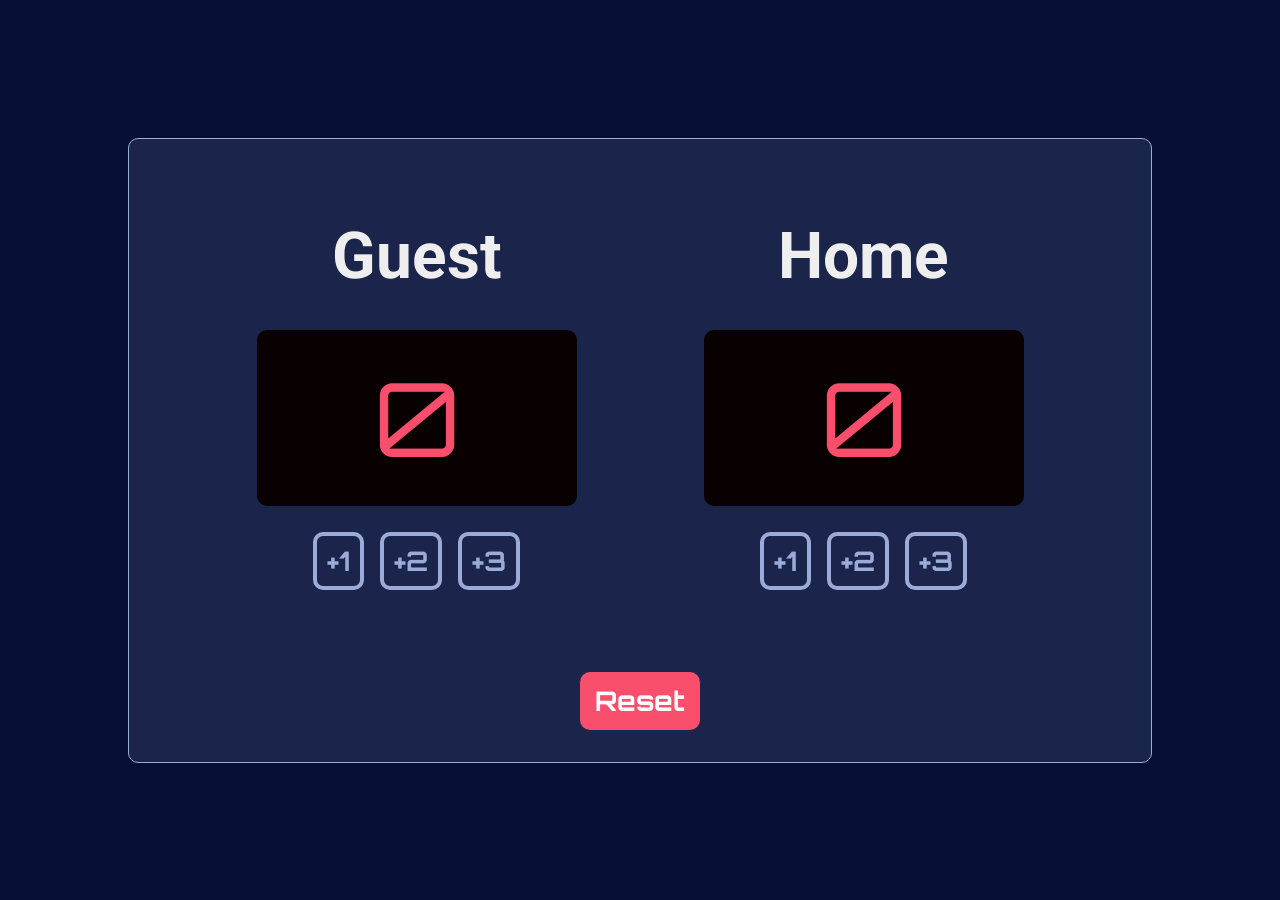
<file: Basketball Scoreboard - Solo Project/index.html>
<!doctype html>
<html lang="en">
  <head>
    <meta charset="UTF-8" />
    <meta name="viewport" content="width=device-width, initial-scale=1.0" />
    <title>Basketball Scoreboard</title>
    <link rel="preconnect" href="https://fonts.googleapis.com" />
    <link rel="preconnect" href="https://fonts.gstatic.com" crossorigin />
    <link
      href="https://fonts.googleapis.com/css2?family=Bree+Serif&family=Orbitron:wght@400..900&family=PT+Sans+Caption:wght@400;700&family=Pacifico&family=Righteous&family=Roboto:ital,wght@0,100..900;1,100..900&display=swap"
      rel="stylesheet"
    />
    <link rel="stylesheet" href="Style.css" />
  </head>
  <body>
    <!-- container for dark background -->
    <div class="bg-container">
      <!-- container for elements except reset button -->
      <div class="container">
        <!-- container for guest elements -->
        <div class="guest-container">
          <h1>Guest</h1>
          <!-- score box for guest -->
          <div class="score-box">
            <span>0</span>
          </div>
          <!-- buttons container for guest -->
          <div class="buttons-container">
            <div class="btn-container">
              <button class="btn" id="guest-btn1">+1</button>
              <button class="btn" id="guest-btn2">+2</button>
              <button class="btn" id="guest-btn3">+3</button>
            </div>
          </div>
        </div>
        <div class="home-container">
          <h1>Home</h1>
          <!-- score box for guest -->
          <div class="score-box">
            <span>0</span>
          </div>
          <!-- buttons container for guest -->
          <div class="buttons-container">
            <div class="btn-container">
              <button class="btn" id="home-btn1">+1</button>
              <button class="btn" id="home-btn2">+2</button>
              <button class="btn" id="home-btn3">+3</button>
            </div>
          </div>
        </div>
      </div>
      <!-- reset button -->
      <div class="reset-btn">
        <button class="btn" id="reset-btn">Reset</button>
      </div>
    </div>

    <script src="index.js"></script>
  </body>
</html>
</file>
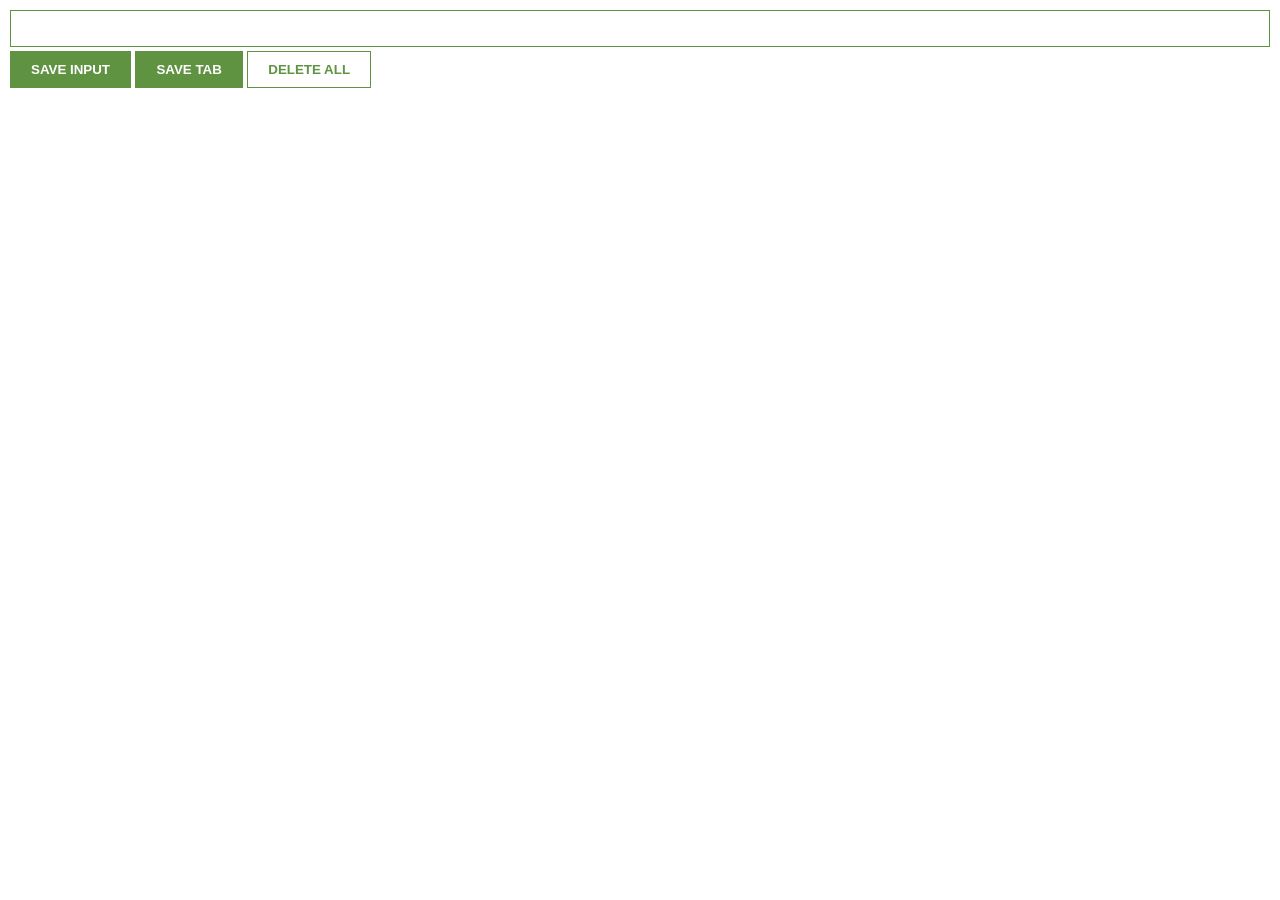
<file: Google Chrome-Extension/index.html>
<html>
    <head>
        <link rel="stylesheet" href="index.css">
    </head>
    <body>
        <input type="text" id="input-el">
        <button id="input-btn">SAVE INPUT</button>
        <button id="tab-btn">SAVE TAB</button>
        <button id="delete-btn">DELETE ALL</button>
        <ul id="ul-el">
        </ul>
        <script src="index.js"></script>
    </body>
</html>
</file>
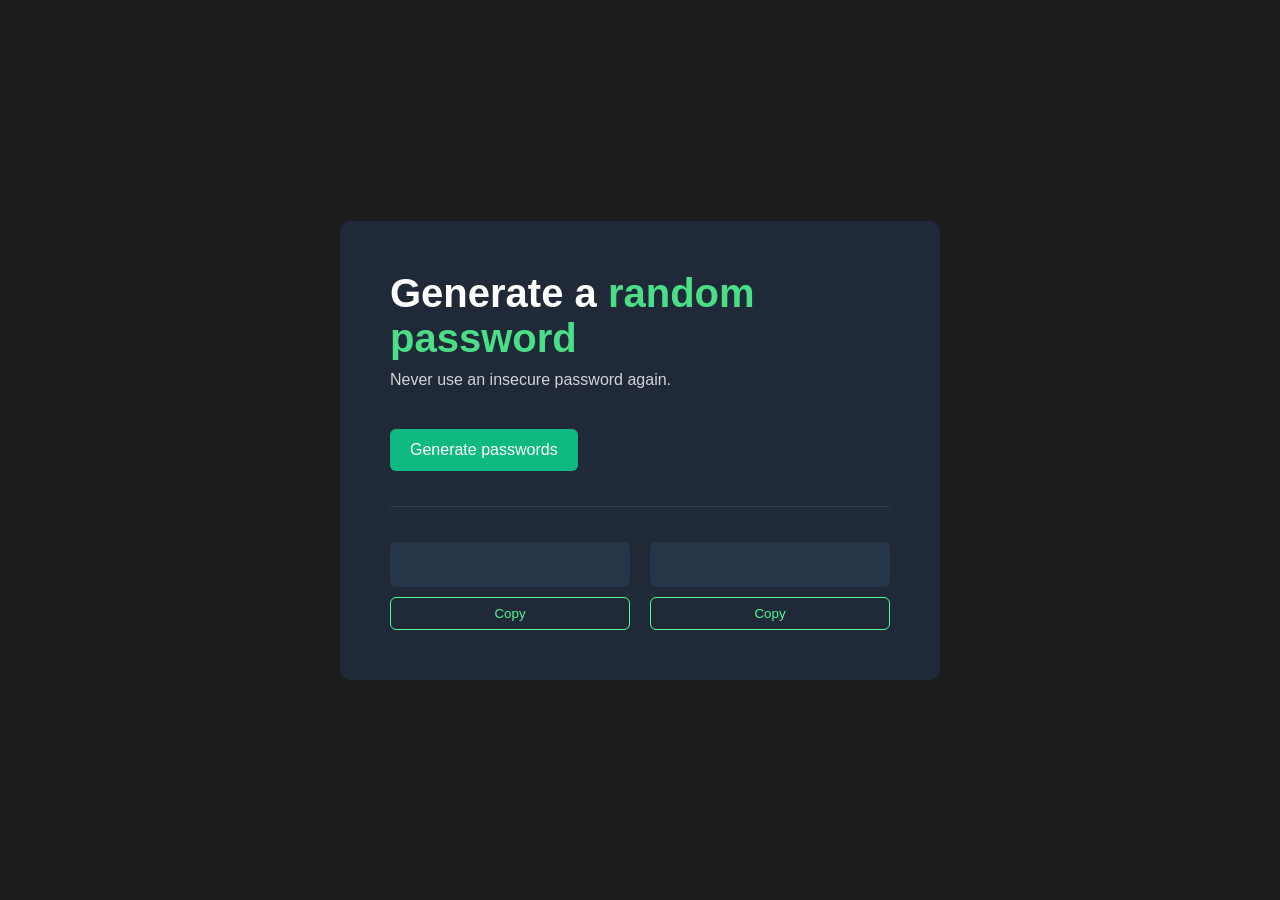
<file: Password Manager - Solo Project/index.html>
<!doctype html>
<html lang="en">
  <head>
    <meta charset="UTF-8" />
    <meta name="viewport" content="width=device-width, initial-scale=1.0" />
    <title>Password Generator</title>

    <link rel="stylesheet" href="style.css" />
  </head>
  <body>
    <div class="container">
      <h1>
        Generate a
        <span>random password</span>
      </h1>

      <p>Never use an insecure password again.</p>

      <button id="generate-btn">Generate passwords</button>

      <div class="passwords">
        <div class="password-card">
          <div class="password-box" id="password-one"></div>

          <button class="copy-btn" id="copy-one">Copy</button>
        </div>

        <div class="password-card">
          <div class="password-box" id="password-two"></div>

          <button class="copy-btn" id="copy-two">Copy</button>
        </div>
      </div>
    </div>

    <script src="script.js"></script>
  </body>
</html>
</file>
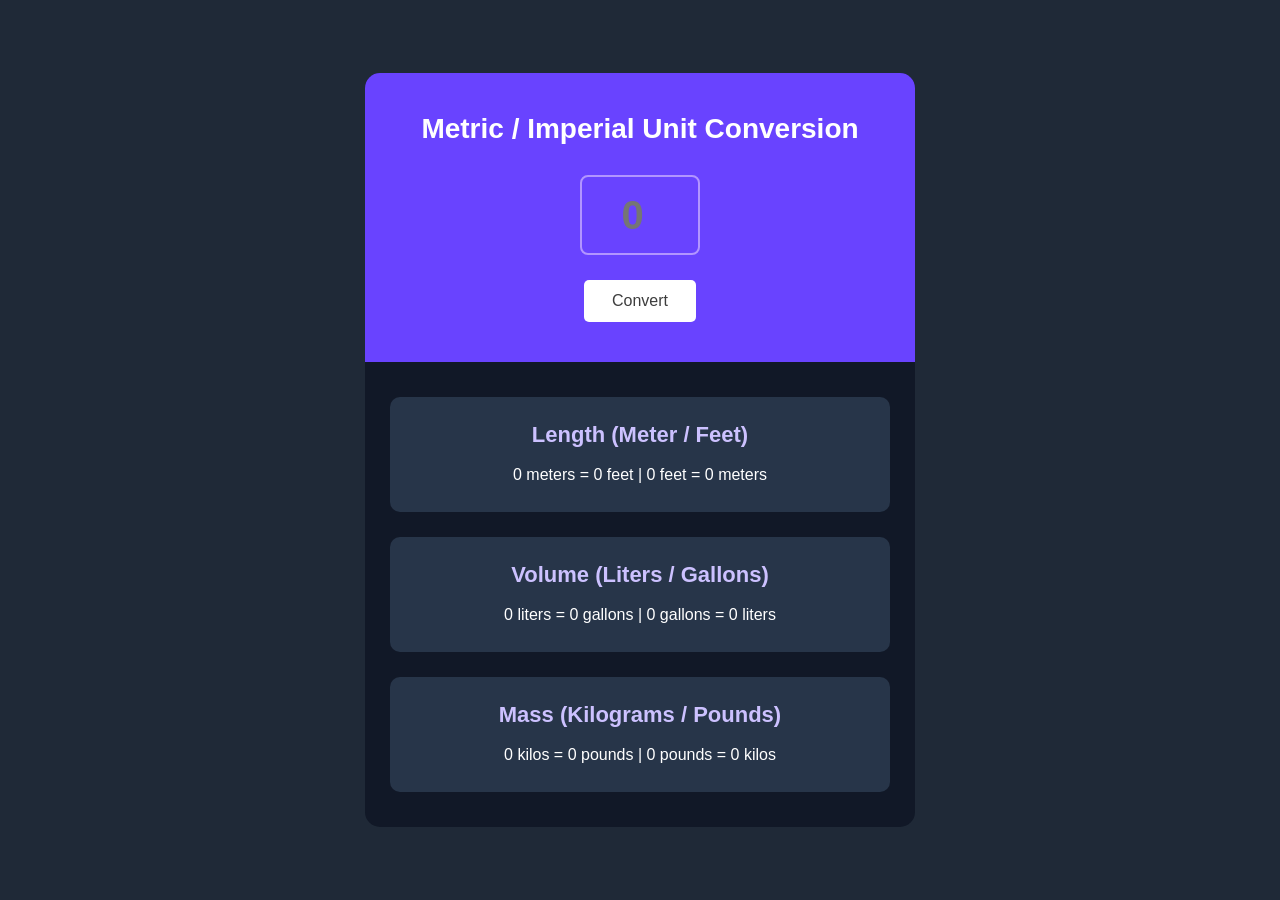
<file: Unit Converter - Solo Project/index.html>
<!doctype html>
<html lang="en">
  <head>
    <meta charset="UTF-8" />
    <meta name="viewport" content="width=device-width, initial-scale=1.0" />
    <title>Unit Converter</title>

    <link rel="stylesheet" href="style.css" />
  </head>
  <body>
    <div class="container">
      <!-- Top Section -->
      <div class="top-section">
        <h1>Metric / Imperial Unit Conversion</h1>

        <input type="number" id="input-el" placeholder="0" />

        <button id="convert-btn">Convert</button>
      </div>

      <!-- Bottom Section -->
      <div class="bottom-section">
        <!-- Length -->
        <div class="card">
          <h2>Length (Meter / Feet)</h2>

          <p id="length-el">0 meters = 0 feet | 0 feet = 0 meters</p>
        </div>

        <!-- Volume -->
        <div class="card">
          <h2>Volume (Liters / Gallons)</h2>

          <p id="volume-el">0 liters = 0 gallons | 0 gallons = 0 liters</p>
        </div>

        <!-- Mass -->
        <div class="card">
          <h2>Mass (Kilograms / Pounds)</h2>

          <p id="mass-el">0 kilos = 0 pounds | 0 pounds = 0 kilos</p>
        </div>
      </div>
    </div>

    <script src="index.js"></script>
  </body>
</html>
</file>
<file: Basketball Scoreboard - Solo Project/Style.css>
* {
  margin: 0;
  padding: 0;
  box-sizing: border-box;
}
body {
  background-color: #070f35;
  height: 100vh;
  display: flex;
  justify-content: center;
  align-items: center;
}
.bg-container {
  background-color: #1b244a;
  width: 80%;
  height: auto;
  max-height: 96vh;
  padding: 2rem; /* give inner spacing so children don't stick to edges */
  display: flex;
  flex-direction: column;
  align-items: center;
  justify-content: center;
  gap: 1.5rem;
  border: 1px solid #9aabd8;
  border-radius: 10px;

}
.container {
  width: 100%;
  max-width: 1000px;
  height: auto; /* allow height to grow with content */
  border-radius: 10px;
  display: flex;
  justify-content: center;
  align-items: center;
  margin: auto;
  padding: 2rem;
}
.guest-container,
.home-container {
  width: 50%;
  display: flex;
  flex-direction: column;
  align-items: center; /* center headings, score and buttons */
  gap: 1rem;
  padding: 1rem;
}
h1 {
  color: #eeeeee;
  font-size: 4rem;
  font-family: "Roboto", sans-serif;
  padding-bottom: 1.25rem;
}
.score-box {
  background-color: #080001;
  height: 11rem;
  width: 20rem;
  border-radius: 10px;
  display: flex;
  justify-content: center;
  align-items: center;
}
span {
  font-family: "orbitron";
  font-size: clamp(2rem, 8vw, 8rem); /* responsive sizing to avoid overflow */
  color: #f94f6d;
}
.buttons-container {
  display: flex;
  justify-content: center;
  align-items: center;
  width: 100%; /* allow full row so buttons can center */
}
.btn-container {
  width: 50%;
  height: 100%;
  display: flex;
  justify-content: center;
  align-items: center;
  gap: 1rem; /* space between buttons */
  margin: 0.625rem 0;
}
.btn-container button {
  background-color: #1b244a;
  color: #9aabd8;
  font-family: "orbitron";
  font-weight: bold;
  font-size: 1.6875rem;
  flex: 1 1 auto;
  min-width: 3rem;
  height: auto;
  padding: 0.5rem;
  border: 4px solid #9aabd8;
  border-radius: 10px;
  cursor: pointer;
}
.reset-btn {
  width: 50%;
  display: flex;
  justify-content: center;
  align-items: center;
}
.reset-btn button {
  background-color: #f94f6d;
  color: #fff;
  font-family: "orbitron";
  font-weight: bold;
  font-size: 1.6875rem;
  width: auto;
  min-width: 120px;
  height: auto;
  margin: auto;
  padding: 0.75rem;
  border: 0 solid #000;
  border-radius: 10px;
  cursor: pointer;
}

/* Responsive adjustments - non-destructive defaults for large screens retained above */
@media (max-width: 900px) {
  .bg-container {
    width: 92%;
    padding: 1.5rem;
  }
  .container {
    padding: 1.25rem;
  }
  h1 {
    font-size: 3rem;
    text-align: center;
    padding-bottom: 0.75rem;
  }
  .score-box {
    width: 18rem;
    height: 10rem;
  }
  .btn-container button,
  .reset-btn button {
    font-size: 1.4rem;
  }
}

@media (max-width: 768px) {
  .bg-container {
    width: 96%;
    padding: 1rem;
  }
  .container {
    flex-direction: column;
    padding: 1rem;
    gap: 1rem;
  }
  .guest-container,
  .home-container {
    width: 100%;
    padding: 0.75rem;
    align-items: stretch; /* let inner elements take full width to avoid overlap */
  }
  .score-box {
    width: 100%;
    max-width: 420px;
    height: 9rem;
  }
  h1 {
    font-size: 2.5rem;
  }
  .btn-container {
    width: 100%;
    justify-content: space-between;
    gap: 0.5rem;
    flex-direction: row; /* keep buttons in a row but allow them to grow */
  }
  .btn-container button {
    width: auto;
    flex: 1 1 auto;
    min-width: 0;
    font-size: 1.2rem;
    padding: 0.5rem;
  }
  .reset-btn button {
    width: 60%;
    font-size: 1.2rem;
  }
}

@media (max-width: 480px) {
  body {
    padding: 0.5rem;
    align-items: flex-start; /* allow content to scroll from top on very small screens */
  }
  .bg-container {
    width: 100%;
    padding: 0.75rem;
    border-radius: 8px;
  }
  h1 {
    font-size: 1.8rem;
    padding-bottom: 0.5rem;
  }
  .score-box {
    height: 7.5rem;
  }
  span {
    font-size: clamp(1.5rem, 12vw, 4.5rem);
  }
  .btn-container {
    flex-wrap: wrap;
    gap: 0.5rem;
  }
  .btn-container button {
    width: 48%;
    font-size: 1rem;
    padding: 0.45rem;
  }
  .reset-btn button {
    width: 90%;
    font-size: 1rem;
  }
}
</file>
<file: Google Chrome-Extension/index.css>
body {
    margin: 0;
    padding: 10px;
    font-family: Arial, Helvetica, sans-serif;
    min-width: 400px;
}

input {
    width: 100%;
    padding: 10px;
    box-sizing: border-box;
    border: 1px solid #5f9341;
    margin-bottom: 4px;
}

button {
    background: #5f9341;
    color: white;
    padding: 10px 20px;
    border: 1px solid #5f9341;
    font-weight: bold;
}

#delete-btn {
    background: white;
    color: #5f9341;
}

ul {
    margin-top: 20px;
    list-style: none;
    padding-left: 0;
}

li {
    margin-top: 5px;
}

a {
    color: #5f9341;
}
</file>
<file: Password Manager - Solo Project/style.css>
* {
  margin: 0;
  padding: 0;
  box-sizing: border-box;
}

body {
  background-color: #1c1c1c;
  font-family: Arial, Helvetica, sans-serif;

  display: flex;
  justify-content: center;
  align-items: center;

  min-height: 100vh;
}

.container {
  background-color: #1f2937;
  width: 600px;

  padding: 50px;
  border-radius: 10px;
}

h1 {
  color: white;
  font-size: 40px;
  margin-bottom: 10px;
}

h1 span {
  color: #4adf86;
}

p {
  color: #d5d4d8;
  margin-bottom: 40px;
}

#generate-btn {
  background-color: #10b981;
  color: white;

  border: none;
  border-radius: 6px;

  padding: 12px 20px;

  font-size: 16px;
  cursor: pointer;

  margin-bottom: 35px;
}

#generate-btn:hover {
  opacity: 0.9;
}

.passwords {
  border-top: 1px solid #2f3e53;

  padding-top: 35px;

  display: flex;
  gap: 20px;
}

.password-card {
  width: 50%;

  display: flex;
  flex-direction: column;
  gap: 10px;
}

.password-box {
  background-color: #273549;
  color: #55f991;

  min-height: 45px;

  border-radius: 6px;

  display: flex;
  justify-content: center;
  align-items: center;

  padding: 10px;

  font-size: 14px;

  word-break: break-all;
}

.copy-btn {
  background-color: transparent;
  color: #55f991;

  border: 1px solid #55f991;
  border-radius: 6px;

  padding: 8px;

  cursor: pointer;

  transition: 0.2s;
}

.copy-btn:hover {
  background-color: #55f991;
  color: #1f2937;
}
</file>
<file: Unit Converter - Solo Project/style.css>
* {
  margin: 0;
  padding: 0;
  box-sizing: border-box;
}

body {
  font-family: Arial, Helvetica, sans-serif;
  background-color: #1f2937;
  color: white;

  display: flex;
  justify-content: center;
  align-items: center;

  min-height: 100vh;
}

.container {
  width: 550px;
  background-color: #111827;
  border-radius: 15px;
  overflow: hidden;
}

/* =========================
   TOP SECTION
========================= */

.top-section {
  background-color: #6943ff;

  display: flex;
  flex-direction: column;
  align-items: center;

  padding: 40px 20px;
}

.top-section h1 {
  font-size: 28px;
  margin-bottom: 30px;
  text-align: center;
}

#input-el {
  width: 120px;
  height: 80px;

  border: 2px solid #b295ff;
  border-radius: 8px;

  background: transparent;
  color: white;

  text-align: center;
  font-size: 40px;
  font-weight: bold;

  margin-bottom: 25px;
}

#input-el:focus {
  outline: none;
}

#convert-btn {
  background-color: white;
  color: #3d3d3d;

  border: none;
  border-radius: 5px;

  padding: 12px 28px;

  font-size: 16px;
  cursor: pointer;

  transition: 0.3s;
}

#convert-btn:hover {
  transform: scale(1.05);
}

/* =========================
   BOTTOM SECTION
========================= */

.bottom-section {
  padding: 35px 25px;
}

.card {
  background-color: #273549;

  padding: 25px 20px;
  border-radius: 10px;

  text-align: center;

  margin-bottom: 25px;
}

.card:last-child {
  margin-bottom: 0;
}

.card h2 {
  color: #ccc1ff;
  margin-bottom: 15px;
  font-size: 22px;
}

.card p {
  color: white;
  font-size: 16px;
  line-height: 1.5;
}
</file>
